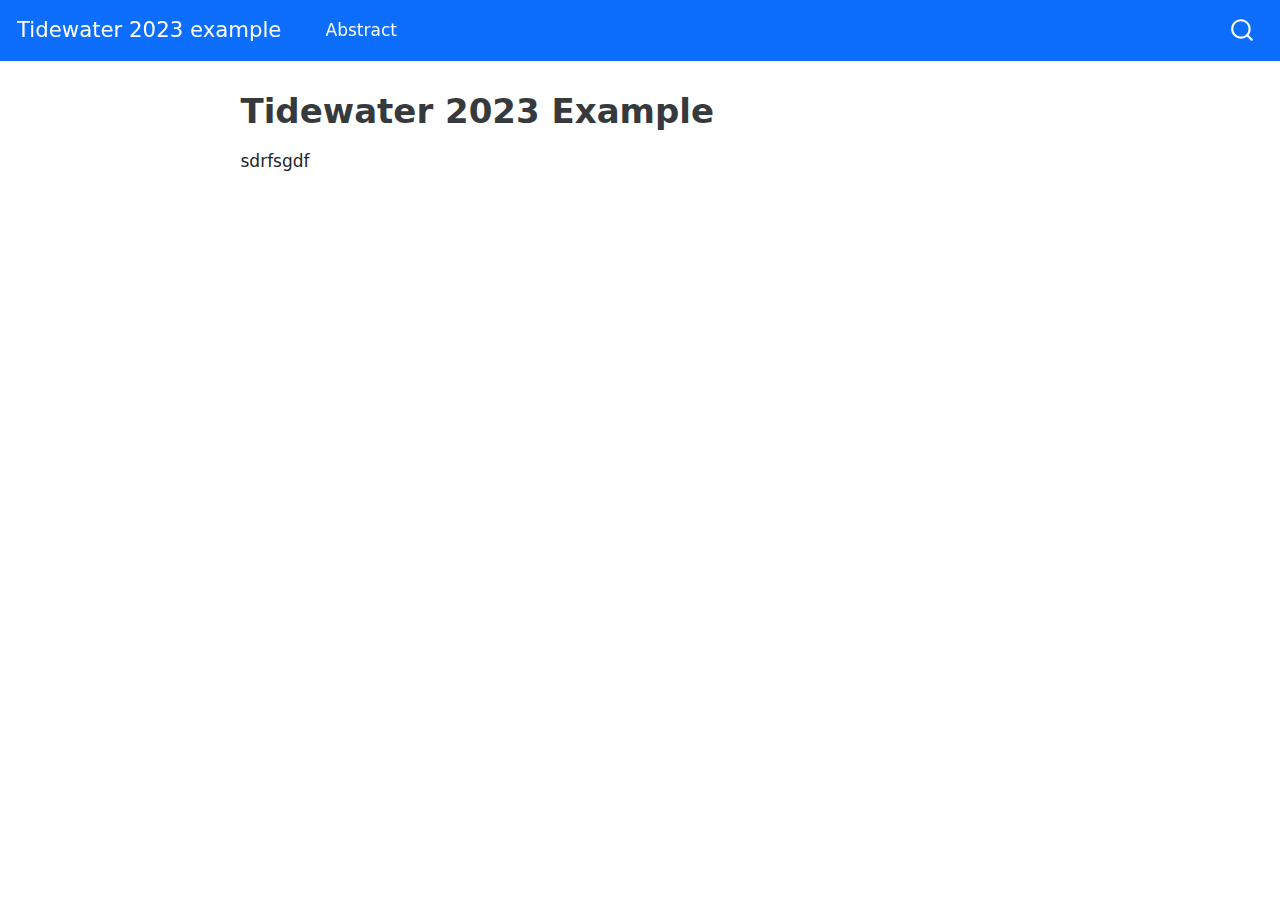
<file: index.html>
<!DOCTYPE html>
<html xmlns="http://www.w3.org/1999/xhtml" lang="en" xml:lang="en"><head>

<meta charset="utf-8">
<meta name="generator" content="quarto-1.3.450">

<meta name="viewport" content="width=device-width, initial-scale=1.0, user-scalable=yes">


<title>Tidewater 2023 example - Tidewater 2023 Example</title>
<style>
code{white-space: pre-wrap;}
span.smallcaps{font-variant: small-caps;}
div.columns{display: flex; gap: min(4vw, 1.5em);}
div.column{flex: auto; overflow-x: auto;}
div.hanging-indent{margin-left: 1.5em; text-indent: -1.5em;}
ul.task-list{list-style: none;}
ul.task-list li input[type="checkbox"] {
  width: 0.8em;
  margin: 0 0.8em 0.2em -1em; /* quarto-specific, see https://github.com/quarto-dev/quarto-cli/issues/4556 */ 
  vertical-align: middle;
}
</style>


<script src="site_libs/quarto-nav/quarto-nav.js"></script>
<script src="site_libs/quarto-nav/headroom.min.js"></script>
<script src="site_libs/clipboard/clipboard.min.js"></script>
<script src="site_libs/quarto-search/autocomplete.umd.js"></script>
<script src="site_libs/quarto-search/fuse.min.js"></script>
<script src="site_libs/quarto-search/quarto-search.js"></script>
<meta name="quarto:offset" content="./">
<script src="site_libs/quarto-html/quarto.js"></script>
<script src="site_libs/quarto-html/popper.min.js"></script>
<script src="site_libs/quarto-html/tippy.umd.min.js"></script>
<script src="site_libs/quarto-html/anchor.min.js"></script>
<link href="site_libs/quarto-html/tippy.css" rel="stylesheet">
<link href="site_libs/quarto-html/quarto-syntax-highlighting.css" rel="stylesheet" id="quarto-text-highlighting-styles">
<script src="site_libs/bootstrap/bootstrap.min.js"></script>
<link href="site_libs/bootstrap/bootstrap-icons.css" rel="stylesheet">
<link href="site_libs/bootstrap/bootstrap.min.css" rel="stylesheet" id="quarto-bootstrap" data-mode="light">
<script id="quarto-search-options" type="application/json">{
  "location": "navbar",
  "copy-button": false,
  "collapse-after": 3,
  "panel-placement": "end",
  "type": "overlay",
  "limit": 20,
  "language": {
    "search-no-results-text": "No results",
    "search-matching-documents-text": "matching documents",
    "search-copy-link-title": "Copy link to search",
    "search-hide-matches-text": "Hide additional matches",
    "search-more-match-text": "more match in this document",
    "search-more-matches-text": "more matches in this document",
    "search-clear-button-title": "Clear",
    "search-detached-cancel-button-title": "Cancel",
    "search-submit-button-title": "Submit",
    "search-label": "Search"
  }
}</script>


</head>

<body class="nav-fixed fullcontent">

<div id="quarto-search-results"></div>
  <header id="quarto-header" class="headroom fixed-top">
    <nav class="navbar navbar-expand-lg navbar-dark ">
      <div class="navbar-container container-fluid">
      <div class="navbar-brand-container">
    <a class="navbar-brand" href="./index.html">
    <span class="navbar-title">Tidewater 2023 example</span>
    </a>
  </div>
            <div id="quarto-search" class="" title="Search"></div>
          <button class="navbar-toggler" type="button" data-bs-toggle="collapse" data-bs-target="#navbarCollapse" aria-controls="navbarCollapse" aria-expanded="false" aria-label="Toggle navigation" onclick="if (window.quartoToggleHeadroom) { window.quartoToggleHeadroom(); }">
  <span class="navbar-toggler-icon"></span>
</button>
          <div class="collapse navbar-collapse" id="navbarCollapse">
            <ul class="navbar-nav navbar-nav-scroll me-auto">
  <li class="nav-item">
    <a class="nav-link" href="./abstract/index.html" rel="" target="">
 <span class="menu-text">Abstract</span></a>
  </li>  
</ul>
            <div class="quarto-navbar-tools ms-auto">
</div>
          </div> <!-- /navcollapse -->
      </div> <!-- /container-fluid -->
    </nav>
</header>
<!-- content -->
<div id="quarto-content" class="quarto-container page-columns page-rows-contents page-layout-article page-navbar">
<!-- sidebar -->
<!-- margin-sidebar -->
    
<!-- main -->
<main class="content" id="quarto-document-content">

<header id="title-block-header" class="quarto-title-block default">
<div class="quarto-title">
<h1 class="title">Tidewater 2023 Example</h1>
</div>



<div class="quarto-title-meta">

    
  
    
  </div>
  

</header>

<p>sdrfsgdf</p>



</main> <!-- /main -->
<script id="quarto-html-after-body" type="application/javascript">
window.document.addEventListener("DOMContentLoaded", function (event) {
  const toggleBodyColorMode = (bsSheetEl) => {
    const mode = bsSheetEl.getAttribute("data-mode");
    const bodyEl = window.document.querySelector("body");
    if (mode === "dark") {
      bodyEl.classList.add("quarto-dark");
      bodyEl.classList.remove("quarto-light");
    } else {
      bodyEl.classList.add("quarto-light");
      bodyEl.classList.remove("quarto-dark");
    }
  }
  const toggleBodyColorPrimary = () => {
    const bsSheetEl = window.document.querySelector("link#quarto-bootstrap");
    if (bsSheetEl) {
      toggleBodyColorMode(bsSheetEl);
    }
  }
  toggleBodyColorPrimary();  
  const icon = "";
  const anchorJS = new window.AnchorJS();
  anchorJS.options = {
    placement: 'right',
    icon: icon
  };
  anchorJS.add('.anchored');
  const isCodeAnnotation = (el) => {
    for (const clz of el.classList) {
      if (clz.startsWith('code-annotation-')) {                     
        return true;
      }
    }
    return false;
  }
  const clipboard = new window.ClipboardJS('.code-copy-button', {
    text: function(trigger) {
      const codeEl = trigger.previousElementSibling.cloneNode(true);
      for (const childEl of codeEl.children) {
        if (isCodeAnnotation(childEl)) {
          childEl.remove();
        }
      }
      return codeEl.innerText;
    }
  });
  clipboard.on('success', function(e) {
    // button target
    const button = e.trigger;
    // don't keep focus
    button.blur();
    // flash "checked"
    button.classList.add('code-copy-button-checked');
    var currentTitle = button.getAttribute("title");
    button.setAttribute("title", "Copied!");
    let tooltip;
    if (window.bootstrap) {
      button.setAttribute("data-bs-toggle", "tooltip");
      button.setAttribute("data-bs-placement", "left");
      button.setAttribute("data-bs-title", "Copied!");
      tooltip = new bootstrap.Tooltip(button, 
        { trigger: "manual", 
          customClass: "code-copy-button-tooltip",
          offset: [0, -8]});
      tooltip.show();    
    }
    setTimeout(function() {
      if (tooltip) {
        tooltip.hide();
        button.removeAttribute("data-bs-title");
        button.removeAttribute("data-bs-toggle");
        button.removeAttribute("data-bs-placement");
      }
      button.setAttribute("title", currentTitle);
      button.classList.remove('code-copy-button-checked');
    }, 1000);
    // clear code selection
    e.clearSelection();
  });
  function tippyHover(el, contentFn) {
    const config = {
      allowHTML: true,
      content: contentFn,
      maxWidth: 500,
      delay: 100,
      arrow: false,
      appendTo: function(el) {
          return el.parentElement;
      },
      interactive: true,
      interactiveBorder: 10,
      theme: 'quarto',
      placement: 'bottom-start'
    };
    window.tippy(el, config); 
  }
  const noterefs = window.document.querySelectorAll('a[role="doc-noteref"]');
  for (var i=0; i<noterefs.length; i++) {
    const ref = noterefs[i];
    tippyHover(ref, function() {
      // use id or data attribute instead here
      let href = ref.getAttribute('data-footnote-href') || ref.getAttribute('href');
      try { href = new URL(href).hash; } catch {}
      const id = href.replace(/^#\/?/, "");
      const note = window.document.getElementById(id);
      return note.innerHTML;
    });
  }
      let selectedAnnoteEl;
      const selectorForAnnotation = ( cell, annotation) => {
        let cellAttr = 'data-code-cell="' + cell + '"';
        let lineAttr = 'data-code-annotation="' +  annotation + '"';
        const selector = 'span[' + cellAttr + '][' + lineAttr + ']';
        return selector;
      }
      const selectCodeLines = (annoteEl) => {
        const doc = window.document;
        const targetCell = annoteEl.getAttribute("data-target-cell");
        const targetAnnotation = annoteEl.getAttribute("data-target-annotation");
        const annoteSpan = window.document.querySelector(selectorForAnnotation(targetCell, targetAnnotation));
        const lines = annoteSpan.getAttribute("data-code-lines").split(",");
        const lineIds = lines.map((line) => {
          return targetCell + "-" + line;
        })
        let top = null;
        let height = null;
        let parent = null;
        if (lineIds.length > 0) {
            //compute the position of the single el (top and bottom and make a div)
            const el = window.document.getElementById(lineIds[0]);
            top = el.offsetTop;
            height = el.offsetHeight;
            parent = el.parentElement.parentElement;
          if (lineIds.length > 1) {
            const lastEl = window.document.getElementById(lineIds[lineIds.length - 1]);
            const bottom = lastEl.offsetTop + lastEl.offsetHeight;
            height = bottom - top;
          }
          if (top !== null && height !== null && parent !== null) {
            // cook up a div (if necessary) and position it 
            let div = window.document.getElementById("code-annotation-line-highlight");
            if (div === null) {
              div = window.document.createElement("div");
              div.setAttribute("id", "code-annotation-line-highlight");
              div.style.position = 'absolute';
              parent.appendChild(div);
            }
            div.style.top = top - 2 + "px";
            div.style.height = height + 4 + "px";
            let gutterDiv = window.document.getElementById("code-annotation-line-highlight-gutter");
            if (gutterDiv === null) {
              gutterDiv = window.document.createElement("div");
              gutterDiv.setAttribute("id", "code-annotation-line-highlight-gutter");
              gutterDiv.style.position = 'absolute';
              const codeCell = window.document.getElementById(targetCell);
              const gutter = codeCell.querySelector('.code-annotation-gutter');
              gutter.appendChild(gutterDiv);
            }
            gutterDiv.style.top = top - 2 + "px";
            gutterDiv.style.height = height + 4 + "px";
          }
          selectedAnnoteEl = annoteEl;
        }
      };
      const unselectCodeLines = () => {
        const elementsIds = ["code-annotation-line-highlight", "code-annotation-line-highlight-gutter"];
        elementsIds.forEach((elId) => {
          const div = window.document.getElementById(elId);
          if (div) {
            div.remove();
          }
        });
        selectedAnnoteEl = undefined;
      };
      // Attach click handler to the DT
      const annoteDls = window.document.querySelectorAll('dt[data-target-cell]');
      for (const annoteDlNode of annoteDls) {
        annoteDlNode.addEventListener('click', (event) => {
          const clickedEl = event.target;
          if (clickedEl !== selectedAnnoteEl) {
            unselectCodeLines();
            const activeEl = window.document.querySelector('dt[data-target-cell].code-annotation-active');
            if (activeEl) {
              activeEl.classList.remove('code-annotation-active');
            }
            selectCodeLines(clickedEl);
            clickedEl.classList.add('code-annotation-active');
          } else {
            // Unselect the line
            unselectCodeLines();
            clickedEl.classList.remove('code-annotation-active');
          }
        });
      }
  const findCites = (el) => {
    const parentEl = el.parentElement;
    if (parentEl) {
      const cites = parentEl.dataset.cites;
      if (cites) {
        return {
          el,
          cites: cites.split(' ')
        };
      } else {
        return findCites(el.parentElement)
      }
    } else {
      return undefined;
    }
  };
  var bibliorefs = window.document.querySelectorAll('a[role="doc-biblioref"]');
  for (var i=0; i<bibliorefs.length; i++) {
    const ref = bibliorefs[i];
    const citeInfo = findCites(ref);
    if (citeInfo) {
      tippyHover(citeInfo.el, function() {
        var popup = window.document.createElement('div');
        citeInfo.cites.forEach(function(cite) {
          var citeDiv = window.document.createElement('div');
          citeDiv.classList.add('hanging-indent');
          citeDiv.classList.add('csl-entry');
          var biblioDiv = window.document.getElementById('ref-' + cite);
          if (biblioDiv) {
            citeDiv.innerHTML = biblioDiv.innerHTML;
          }
          popup.appendChild(citeDiv);
        });
        return popup.innerHTML;
      });
    }
  }
});
</script>
</div> <!-- /content -->



</body></html>
</file>
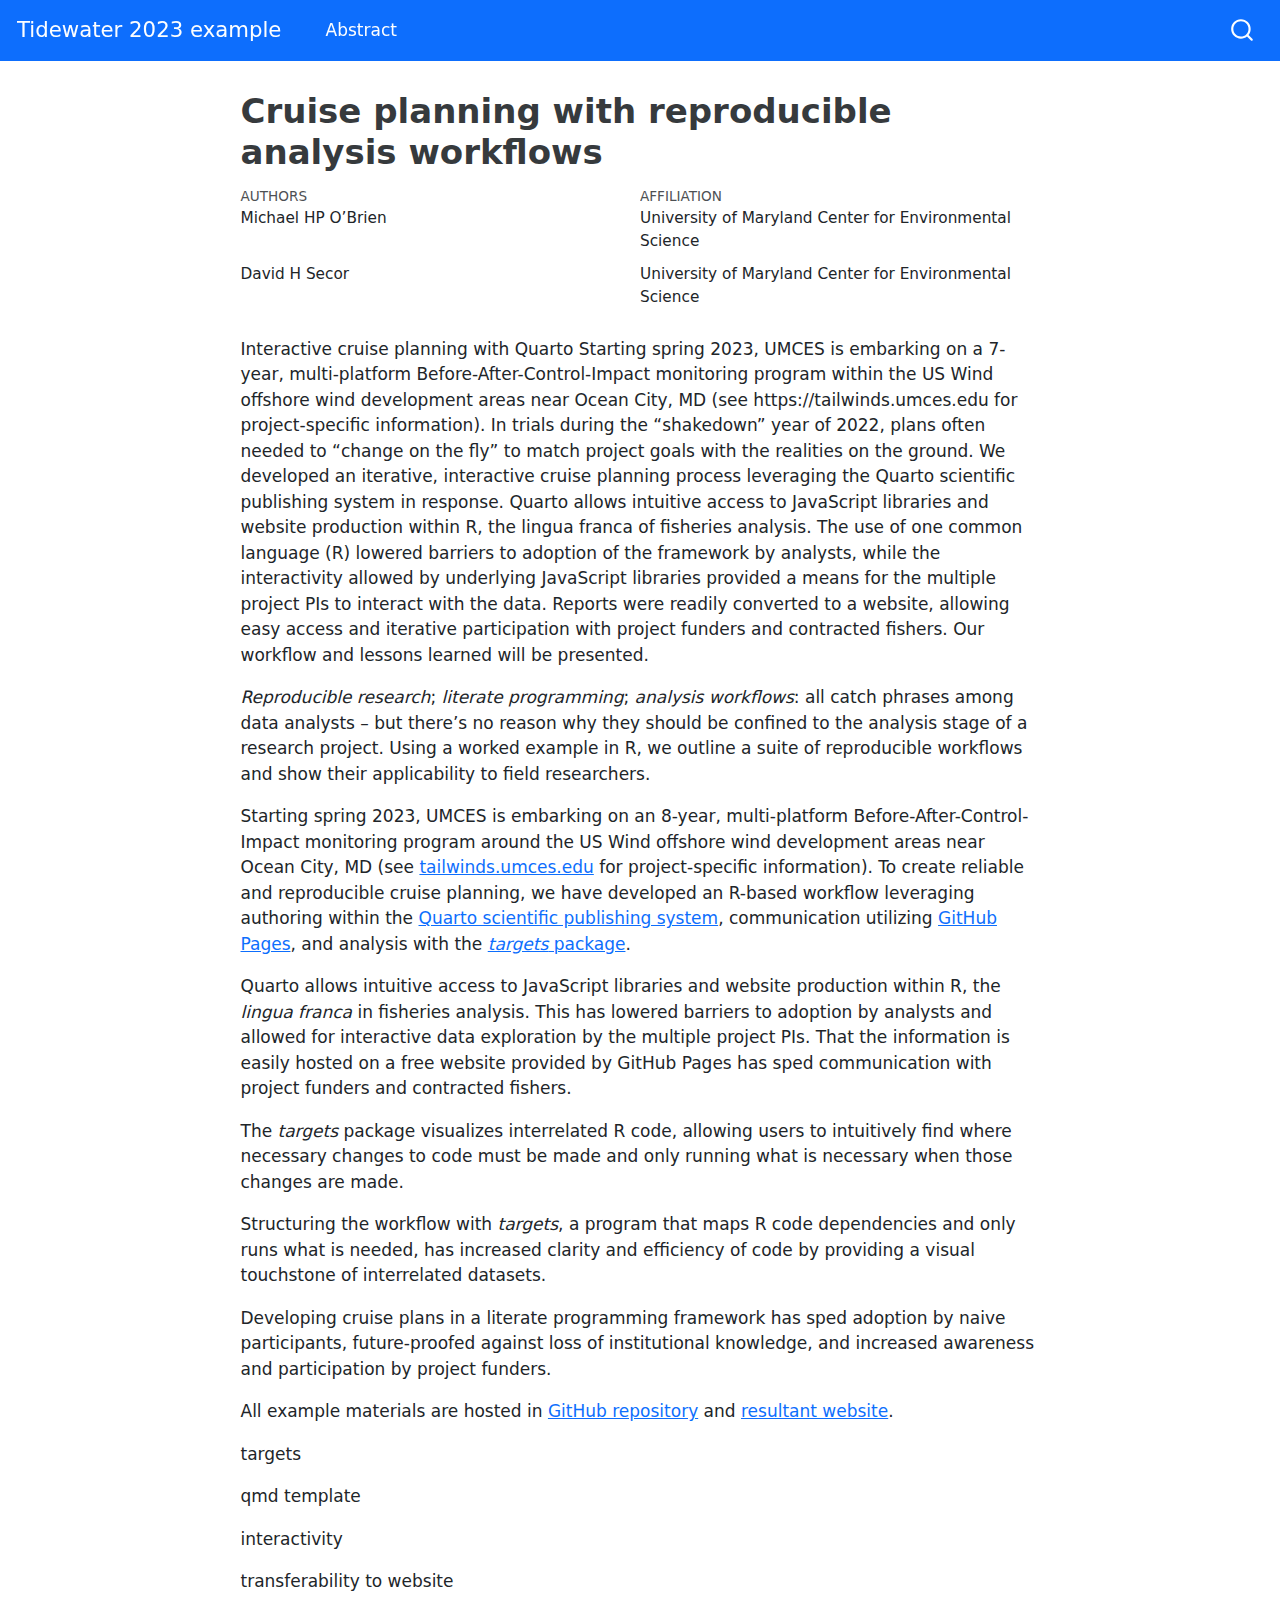
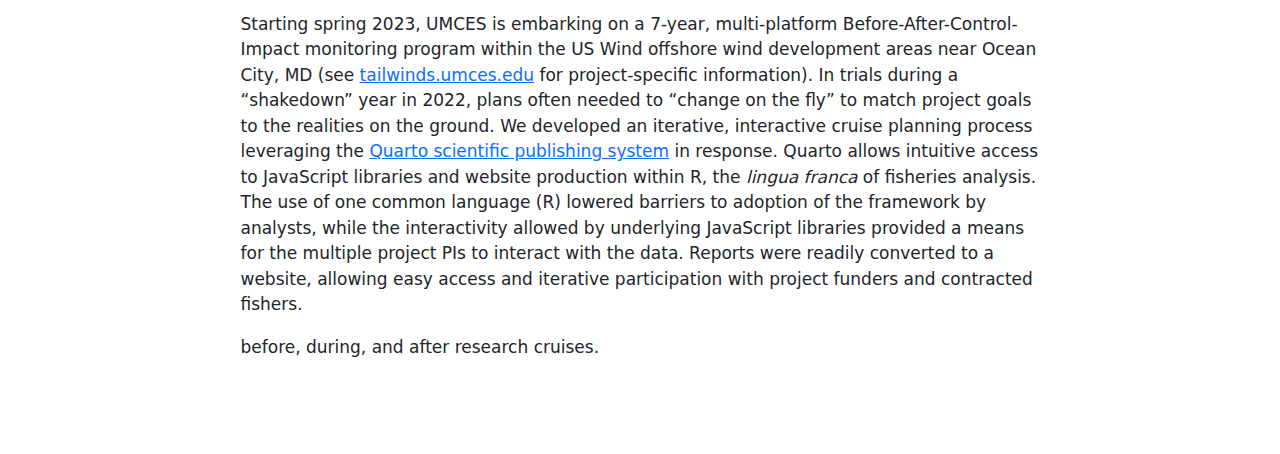
<file: abstract/index.html>
<!DOCTYPE html>
<html xmlns="http://www.w3.org/1999/xhtml" lang="en" xml:lang="en"><head>

<meta charset="utf-8">
<meta name="generator" content="quarto-1.3.450">

<meta name="viewport" content="width=device-width, initial-scale=1.0, user-scalable=yes">


<title>Tidewater 2023 example - Cruise planning with reproducible analysis workflows</title>
<style>
code{white-space: pre-wrap;}
span.smallcaps{font-variant: small-caps;}
div.columns{display: flex; gap: min(4vw, 1.5em);}
div.column{flex: auto; overflow-x: auto;}
div.hanging-indent{margin-left: 1.5em; text-indent: -1.5em;}
ul.task-list{list-style: none;}
ul.task-list li input[type="checkbox"] {
  width: 0.8em;
  margin: 0 0.8em 0.2em -1em; /* quarto-specific, see https://github.com/quarto-dev/quarto-cli/issues/4556 */ 
  vertical-align: middle;
}
</style>


<script src="../site_libs/quarto-nav/quarto-nav.js"></script>
<script src="../site_libs/quarto-nav/headroom.min.js"></script>
<script src="../site_libs/clipboard/clipboard.min.js"></script>
<script src="../site_libs/quarto-search/autocomplete.umd.js"></script>
<script src="../site_libs/quarto-search/fuse.min.js"></script>
<script src="../site_libs/quarto-search/quarto-search.js"></script>
<meta name="quarto:offset" content="../">
<script src="../site_libs/quarto-html/quarto.js"></script>
<script src="../site_libs/quarto-html/popper.min.js"></script>
<script src="../site_libs/quarto-html/tippy.umd.min.js"></script>
<script src="../site_libs/quarto-html/anchor.min.js"></script>
<link href="../site_libs/quarto-html/tippy.css" rel="stylesheet">
<link href="../site_libs/quarto-html/quarto-syntax-highlighting.css" rel="stylesheet" id="quarto-text-highlighting-styles">
<script src="../site_libs/bootstrap/bootstrap.min.js"></script>
<link href="../site_libs/bootstrap/bootstrap-icons.css" rel="stylesheet">
<link href="../site_libs/bootstrap/bootstrap.min.css" rel="stylesheet" id="quarto-bootstrap" data-mode="light">
<script id="quarto-search-options" type="application/json">{
  "location": "navbar",
  "copy-button": false,
  "collapse-after": 3,
  "panel-placement": "end",
  "type": "overlay",
  "limit": 20,
  "language": {
    "search-no-results-text": "No results",
    "search-matching-documents-text": "matching documents",
    "search-copy-link-title": "Copy link to search",
    "search-hide-matches-text": "Hide additional matches",
    "search-more-match-text": "more match in this document",
    "search-more-matches-text": "more matches in this document",
    "search-clear-button-title": "Clear",
    "search-detached-cancel-button-title": "Cancel",
    "search-submit-button-title": "Submit",
    "search-label": "Search"
  }
}</script>


</head>

<body class="nav-fixed fullcontent">

<div id="quarto-search-results"></div>
  <header id="quarto-header" class="headroom fixed-top">
    <nav class="navbar navbar-expand-lg navbar-dark ">
      <div class="navbar-container container-fluid">
      <div class="navbar-brand-container">
    <a class="navbar-brand" href="../index.html">
    <span class="navbar-title">Tidewater 2023 example</span>
    </a>
  </div>
            <div id="quarto-search" class="" title="Search"></div>
          <button class="navbar-toggler" type="button" data-bs-toggle="collapse" data-bs-target="#navbarCollapse" aria-controls="navbarCollapse" aria-expanded="false" aria-label="Toggle navigation" onclick="if (window.quartoToggleHeadroom) { window.quartoToggleHeadroom(); }">
  <span class="navbar-toggler-icon"></span>
</button>
          <div class="collapse navbar-collapse" id="navbarCollapse">
            <ul class="navbar-nav navbar-nav-scroll me-auto">
  <li class="nav-item">
    <a class="nav-link active" href="../abstract/index.html" rel="" target="" aria-current="page">
 <span class="menu-text">Abstract</span></a>
  </li>  
</ul>
            <div class="quarto-navbar-tools ms-auto">
</div>
          </div> <!-- /navcollapse -->
      </div> <!-- /container-fluid -->
    </nav>
</header>
<!-- content -->
<div id="quarto-content" class="quarto-container page-columns page-rows-contents page-layout-article page-navbar">
<!-- sidebar -->
<!-- margin-sidebar -->
    
<!-- main -->
<main class="content" id="quarto-document-content">

<header id="title-block-header" class="quarto-title-block default">
<div class="quarto-title">
<h1 class="title">Cruise planning with reproducible analysis workflows</h1>
</div>


<div class="quarto-title-meta-author">
  <div class="quarto-title-meta-heading">Authors</div>
  <div class="quarto-title-meta-heading">Affiliation</div>
  
    <div class="quarto-title-meta-contents">
    <p class="author">Michael HP O’Brien </p>
  </div>
    <div class="quarto-title-meta-contents">
        <p class="affiliation">
            University of Maryland Center for Environmental Science
          </p>
      </div>
      <div class="quarto-title-meta-contents">
    <p class="author">David H Secor </p>
  </div>
    <div class="quarto-title-meta-contents">
        <p class="affiliation">
            University of Maryland Center for Environmental Science
          </p>
      </div>
    </div>

<div class="quarto-title-meta">

      
  
    
  </div>
  

</header>

<p>Interactive cruise planning with Quarto Starting spring 2023, UMCES is embarking on a 7-year, multi-platform Before-After-Control-Impact monitoring program within the US Wind offshore wind development areas near Ocean City, MD (see https://tailwinds.umces.edu for project-specific information). In trials during the “shakedown” year of 2022, plans often needed to “change on the fly” to match project goals with the realities on the ground. We developed an iterative, interactive cruise planning process leveraging the Quarto scientific publishing system in response. Quarto allows intuitive access to JavaScript libraries and website production within R, the lingua franca of fisheries analysis. The use of one common language (R) lowered barriers to adoption of the framework by analysts, while the interactivity allowed by underlying JavaScript libraries provided a means for the multiple project PIs to interact with the data. Reports were readily converted to a website, allowing easy access and iterative participation with project funders and contracted fishers. Our workflow and lessons learned will be presented.</p>
<p><em>Reproducible research</em>; <em>literate programming</em>; <em>analysis workflows</em>: all catch phrases among data analysts – but there’s no reason why they should be confined to the analysis stage of a research project. Using a worked example in R, we outline a suite of reproducible workflows and show their applicability to field researchers.</p>
<p>Starting spring 2023, UMCES is embarking on an 8-year, multi-platform Before-After-Control-Impact monitoring program around the US Wind offshore wind development areas near Ocean City, MD (see <a href="https://tailwinds.umces.edu">tailwinds.umces.edu</a> for project-specific information). To create reliable and reproducible cruise planning, we have developed an R-based workflow leveraging authoring within the <a href="https://quarto.org/">Quarto scientific publishing system</a>, communication utilizing <a href="https://pages.github.com/">GitHub Pages</a>, and analysis with the <a href="https://docs.ropensci.org/targets/"><em>targets</em> package</a>.</p>
<p>Quarto allows intuitive access to JavaScript libraries and website production within R, the <em>lingua franca</em> in fisheries analysis. This has lowered barriers to adoption by analysts and allowed for interactive data exploration by the multiple project PIs. That the information is easily hosted on a free website provided by GitHub Pages has sped communication with project funders and contracted fishers.</p>
<p>The <em>targets</em> package visualizes interrelated R code, allowing users to intuitively find where necessary changes to code must be made and only running what is necessary when those changes are made.</p>
<p>Structuring the workflow with <em>targets</em>, a program that maps R code dependencies and only runs what is needed, has increased clarity and efficiency of code by providing a visual touchstone of interrelated datasets.</p>
<p>Developing cruise plans in a literate programming framework has sped adoption by naive participants, future-proofed against loss of institutional knowledge, and increased awareness and participation by project funders.</p>
<p>All example materials are hosted in <a href="https://github.com/mhpob/tidewater-2023">GitHub repository</a> and <a href="https://tidewater2023.obrien.page">resultant website</a>.</p>
<p>targets</p>
<p>qmd template</p>
<p>interactivity</p>
<p>transferability to website</p>
<p>Starting spring 2023, UMCES is embarking on a 7-year, multi-platform Before-After-Control-Impact monitoring program within the US Wind offshore wind development areas near Ocean City, MD (see <a href="https://tailwinds.umces.edu">tailwinds.umces.edu</a> for project-specific information). In trials during a “shakedown” year in 2022, plans often needed to “change on the fly” to match project goals to the realities on the ground. We developed an iterative, interactive cruise planning process leveraging the <a href="https://quarto.org/">Quarto scientific publishing system</a> in response. Quarto allows intuitive access to JavaScript libraries and website production within R, the <em>lingua franca</em> of fisheries analysis. The use of one common language (R) lowered barriers to adoption of the framework by analysts, while the interactivity allowed by underlying JavaScript libraries provided a means for the multiple project PIs to interact with the data. Reports were readily converted to a website, allowing easy access and iterative participation with project funders and contracted fishers.</p>
<p>before, during, and after research cruises.</p>



</main> <!-- /main -->
<script id="quarto-html-after-body" type="application/javascript">
window.document.addEventListener("DOMContentLoaded", function (event) {
  const toggleBodyColorMode = (bsSheetEl) => {
    const mode = bsSheetEl.getAttribute("data-mode");
    const bodyEl = window.document.querySelector("body");
    if (mode === "dark") {
      bodyEl.classList.add("quarto-dark");
      bodyEl.classList.remove("quarto-light");
    } else {
      bodyEl.classList.add("quarto-light");
      bodyEl.classList.remove("quarto-dark");
    }
  }
  const toggleBodyColorPrimary = () => {
    const bsSheetEl = window.document.querySelector("link#quarto-bootstrap");
    if (bsSheetEl) {
      toggleBodyColorMode(bsSheetEl);
    }
  }
  toggleBodyColorPrimary();  
  const icon = "";
  const anchorJS = new window.AnchorJS();
  anchorJS.options = {
    placement: 'right',
    icon: icon
  };
  anchorJS.add('.anchored');
  const isCodeAnnotation = (el) => {
    for (const clz of el.classList) {
      if (clz.startsWith('code-annotation-')) {                     
        return true;
      }
    }
    return false;
  }
  const clipboard = new window.ClipboardJS('.code-copy-button', {
    text: function(trigger) {
      const codeEl = trigger.previousElementSibling.cloneNode(true);
      for (const childEl of codeEl.children) {
        if (isCodeAnnotation(childEl)) {
          childEl.remove();
        }
      }
      return codeEl.innerText;
    }
  });
  clipboard.on('success', function(e) {
    // button target
    const button = e.trigger;
    // don't keep focus
    button.blur();
    // flash "checked"
    button.classList.add('code-copy-button-checked');
    var currentTitle = button.getAttribute("title");
    button.setAttribute("title", "Copied!");
    let tooltip;
    if (window.bootstrap) {
      button.setAttribute("data-bs-toggle", "tooltip");
      button.setAttribute("data-bs-placement", "left");
      button.setAttribute("data-bs-title", "Copied!");
      tooltip = new bootstrap.Tooltip(button, 
        { trigger: "manual", 
          customClass: "code-copy-button-tooltip",
          offset: [0, -8]});
      tooltip.show();    
    }
    setTimeout(function() {
      if (tooltip) {
        tooltip.hide();
        button.removeAttribute("data-bs-title");
        button.removeAttribute("data-bs-toggle");
        button.removeAttribute("data-bs-placement");
      }
      button.setAttribute("title", currentTitle);
      button.classList.remove('code-copy-button-checked');
    }, 1000);
    // clear code selection
    e.clearSelection();
  });
  function tippyHover(el, contentFn) {
    const config = {
      allowHTML: true,
      content: contentFn,
      maxWidth: 500,
      delay: 100,
      arrow: false,
      appendTo: function(el) {
          return el.parentElement;
      },
      interactive: true,
      interactiveBorder: 10,
      theme: 'quarto',
      placement: 'bottom-start'
    };
    window.tippy(el, config); 
  }
  const noterefs = window.document.querySelectorAll('a[role="doc-noteref"]');
  for (var i=0; i<noterefs.length; i++) {
    const ref = noterefs[i];
    tippyHover(ref, function() {
      // use id or data attribute instead here
      let href = ref.getAttribute('data-footnote-href') || ref.getAttribute('href');
      try { href = new URL(href).hash; } catch {}
      const id = href.replace(/^#\/?/, "");
      const note = window.document.getElementById(id);
      return note.innerHTML;
    });
  }
      let selectedAnnoteEl;
      const selectorForAnnotation = ( cell, annotation) => {
        let cellAttr = 'data-code-cell="' + cell + '"';
        let lineAttr = 'data-code-annotation="' +  annotation + '"';
        const selector = 'span[' + cellAttr + '][' + lineAttr + ']';
        return selector;
      }
      const selectCodeLines = (annoteEl) => {
        const doc = window.document;
        const targetCell = annoteEl.getAttribute("data-target-cell");
        const targetAnnotation = annoteEl.getAttribute("data-target-annotation");
        const annoteSpan = window.document.querySelector(selectorForAnnotation(targetCell, targetAnnotation));
        const lines = annoteSpan.getAttribute("data-code-lines").split(",");
        const lineIds = lines.map((line) => {
          return targetCell + "-" + line;
        })
        let top = null;
        let height = null;
        let parent = null;
        if (lineIds.length > 0) {
            //compute the position of the single el (top and bottom and make a div)
            const el = window.document.getElementById(lineIds[0]);
            top = el.offsetTop;
            height = el.offsetHeight;
            parent = el.parentElement.parentElement;
          if (lineIds.length > 1) {
            const lastEl = window.document.getElementById(lineIds[lineIds.length - 1]);
            const bottom = lastEl.offsetTop + lastEl.offsetHeight;
            height = bottom - top;
          }
          if (top !== null && height !== null && parent !== null) {
            // cook up a div (if necessary) and position it 
            let div = window.document.getElementById("code-annotation-line-highlight");
            if (div === null) {
              div = window.document.createElement("div");
              div.setAttribute("id", "code-annotation-line-highlight");
              div.style.position = 'absolute';
              parent.appendChild(div);
            }
            div.style.top = top - 2 + "px";
            div.style.height = height + 4 + "px";
            let gutterDiv = window.document.getElementById("code-annotation-line-highlight-gutter");
            if (gutterDiv === null) {
              gutterDiv = window.document.createElement("div");
              gutterDiv.setAttribute("id", "code-annotation-line-highlight-gutter");
              gutterDiv.style.position = 'absolute';
              const codeCell = window.document.getElementById(targetCell);
              const gutter = codeCell.querySelector('.code-annotation-gutter');
              gutter.appendChild(gutterDiv);
            }
            gutterDiv.style.top = top - 2 + "px";
            gutterDiv.style.height = height + 4 + "px";
          }
          selectedAnnoteEl = annoteEl;
        }
      };
      const unselectCodeLines = () => {
        const elementsIds = ["code-annotation-line-highlight", "code-annotation-line-highlight-gutter"];
        elementsIds.forEach((elId) => {
          const div = window.document.getElementById(elId);
          if (div) {
            div.remove();
          }
        });
        selectedAnnoteEl = undefined;
      };
      // Attach click handler to the DT
      const annoteDls = window.document.querySelectorAll('dt[data-target-cell]');
      for (const annoteDlNode of annoteDls) {
        annoteDlNode.addEventListener('click', (event) => {
          const clickedEl = event.target;
          if (clickedEl !== selectedAnnoteEl) {
            unselectCodeLines();
            const activeEl = window.document.querySelector('dt[data-target-cell].code-annotation-active');
            if (activeEl) {
              activeEl.classList.remove('code-annotation-active');
            }
            selectCodeLines(clickedEl);
            clickedEl.classList.add('code-annotation-active');
          } else {
            // Unselect the line
            unselectCodeLines();
            clickedEl.classList.remove('code-annotation-active');
          }
        });
      }
  const findCites = (el) => {
    const parentEl = el.parentElement;
    if (parentEl) {
      const cites = parentEl.dataset.cites;
      if (cites) {
        return {
          el,
          cites: cites.split(' ')
        };
      } else {
        return findCites(el.parentElement)
      }
    } else {
      return undefined;
    }
  };
  var bibliorefs = window.document.querySelectorAll('a[role="doc-biblioref"]');
  for (var i=0; i<bibliorefs.length; i++) {
    const ref = bibliorefs[i];
    const citeInfo = findCites(ref);
    if (citeInfo) {
      tippyHover(citeInfo.el, function() {
        var popup = window.document.createElement('div');
        citeInfo.cites.forEach(function(cite) {
          var citeDiv = window.document.createElement('div');
          citeDiv.classList.add('hanging-indent');
          citeDiv.classList.add('csl-entry');
          var biblioDiv = window.document.getElementById('ref-' + cite);
          if (biblioDiv) {
            citeDiv.innerHTML = biblioDiv.innerHTML;
          }
          popup.appendChild(citeDiv);
        });
        return popup.innerHTML;
      });
    }
  }
});
</script>
</div> <!-- /content -->



</body></html>
</file>
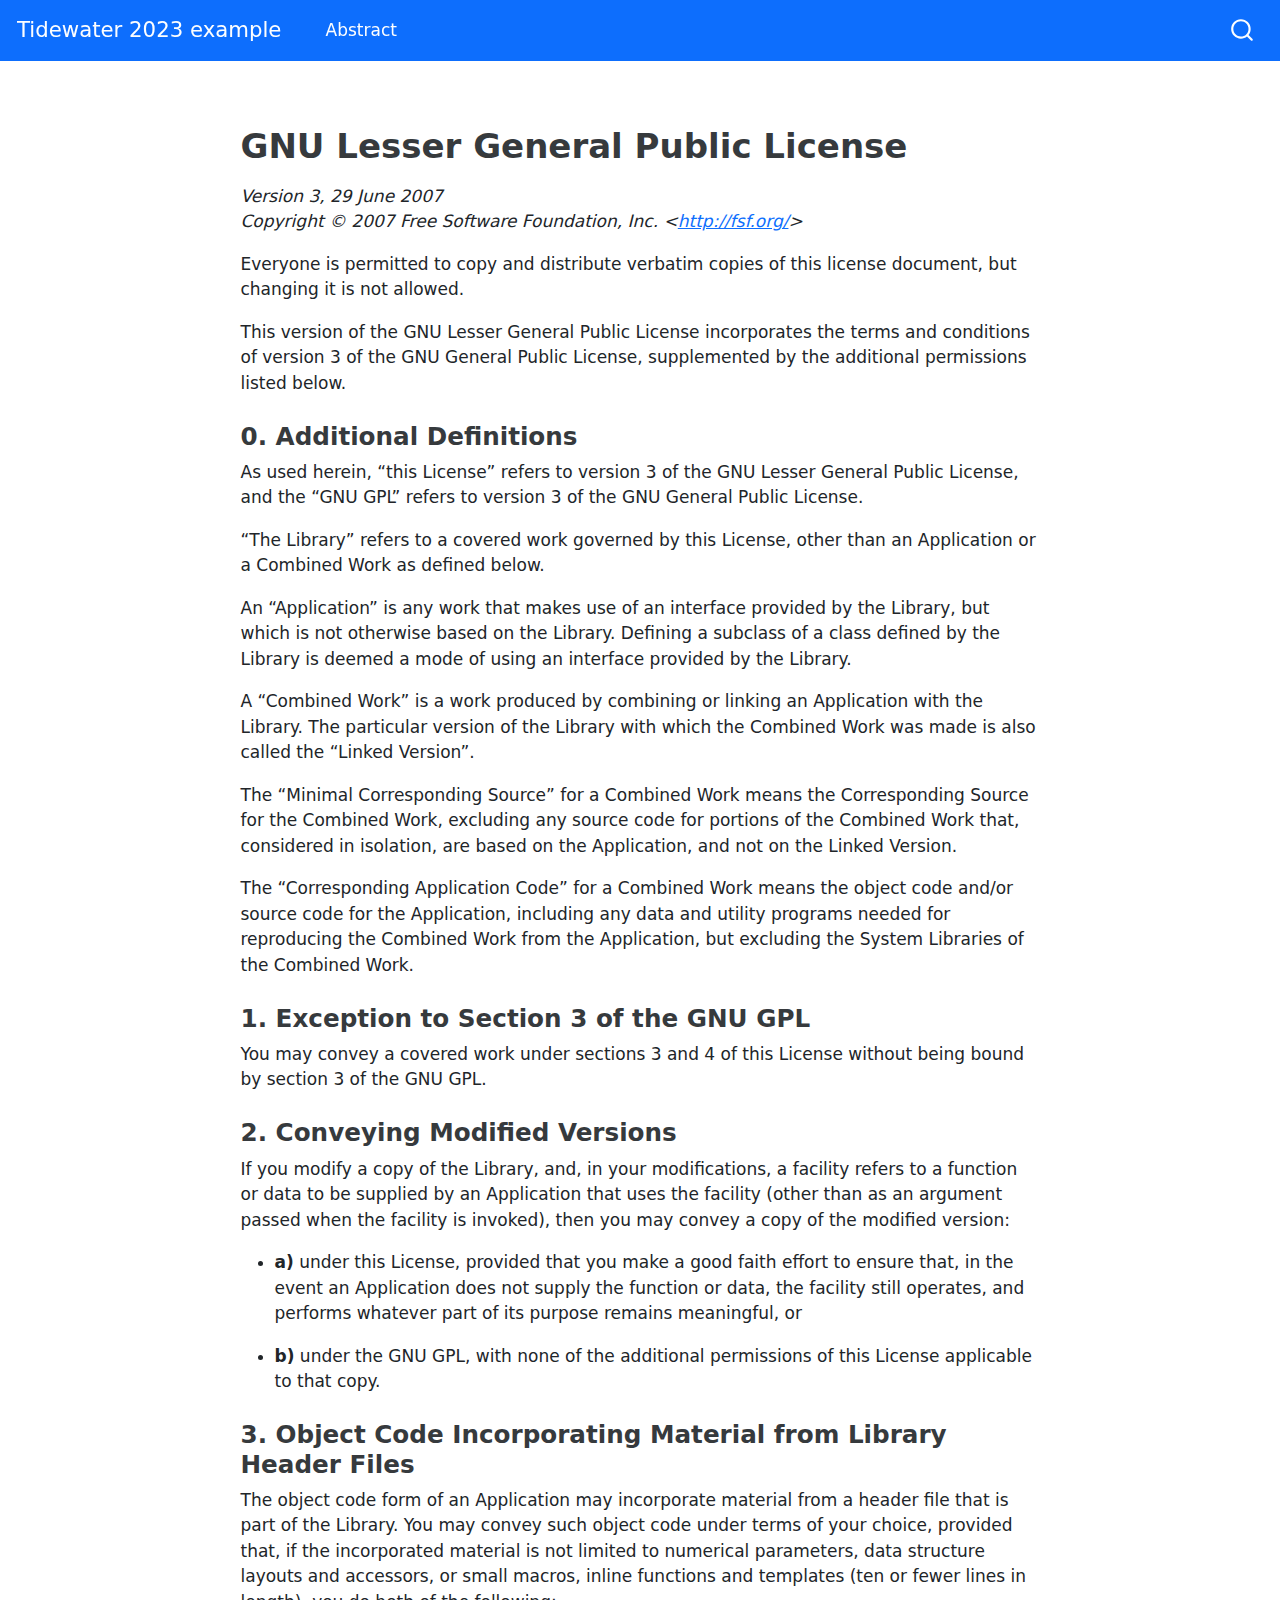
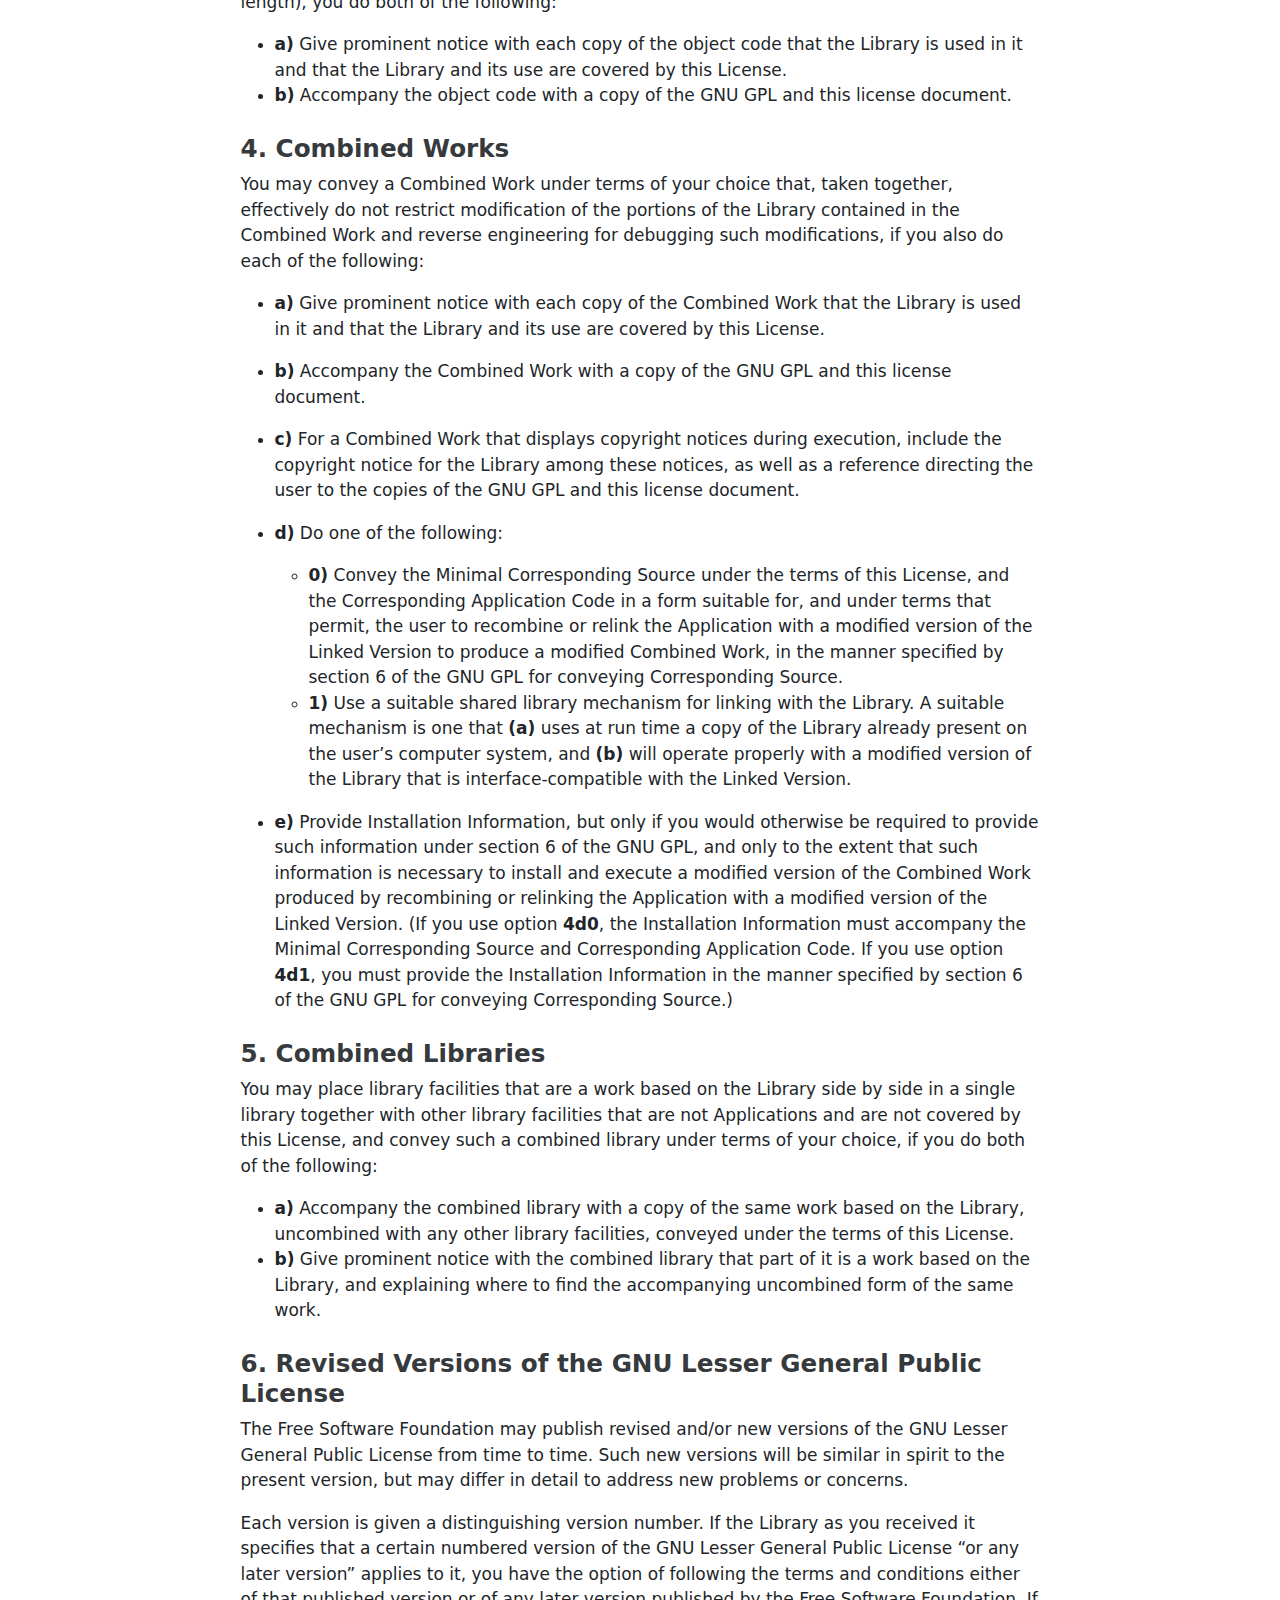
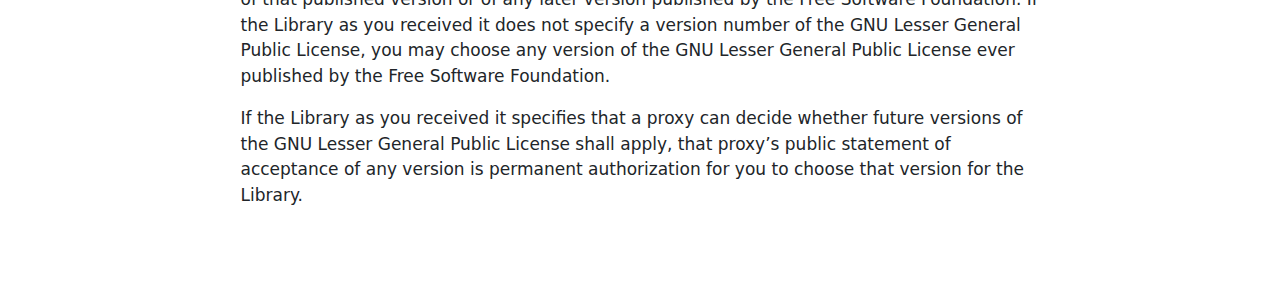
<file: LICENSE.html>
<!DOCTYPE html>
<html xmlns="http://www.w3.org/1999/xhtml" lang="en" xml:lang="en"><head>

<meta charset="utf-8">
<meta name="generator" content="quarto-1.3.450">

<meta name="viewport" content="width=device-width, initial-scale=1.0, user-scalable=yes">


<title>Tidewater 2023 example – license</title>
<style>
code{white-space: pre-wrap;}
span.smallcaps{font-variant: small-caps;}
div.columns{display: flex; gap: min(4vw, 1.5em);}
div.column{flex: auto; overflow-x: auto;}
div.hanging-indent{margin-left: 1.5em; text-indent: -1.5em;}
ul.task-list{list-style: none;}
ul.task-list li input[type="checkbox"] {
  width: 0.8em;
  margin: 0 0.8em 0.2em -1em; /* quarto-specific, see https://github.com/quarto-dev/quarto-cli/issues/4556 */ 
  vertical-align: middle;
}
</style>


<script src="site_libs/quarto-nav/quarto-nav.js"></script>
<script src="site_libs/quarto-nav/headroom.min.js"></script>
<script src="site_libs/clipboard/clipboard.min.js"></script>
<script src="site_libs/quarto-search/autocomplete.umd.js"></script>
<script src="site_libs/quarto-search/fuse.min.js"></script>
<script src="site_libs/quarto-search/quarto-search.js"></script>
<meta name="quarto:offset" content="./">
<script src="site_libs/quarto-html/quarto.js"></script>
<script src="site_libs/quarto-html/popper.min.js"></script>
<script src="site_libs/quarto-html/tippy.umd.min.js"></script>
<script src="site_libs/quarto-html/anchor.min.js"></script>
<link href="site_libs/quarto-html/tippy.css" rel="stylesheet">
<link href="site_libs/quarto-html/quarto-syntax-highlighting.css" rel="stylesheet" id="quarto-text-highlighting-styles">
<script src="site_libs/bootstrap/bootstrap.min.js"></script>
<link href="site_libs/bootstrap/bootstrap-icons.css" rel="stylesheet">
<link href="site_libs/bootstrap/bootstrap.min.css" rel="stylesheet" id="quarto-bootstrap" data-mode="light">
<script id="quarto-search-options" type="application/json">{
  "location": "navbar",
  "copy-button": false,
  "collapse-after": 3,
  "panel-placement": "end",
  "type": "overlay",
  "limit": 20,
  "language": {
    "search-no-results-text": "No results",
    "search-matching-documents-text": "matching documents",
    "search-copy-link-title": "Copy link to search",
    "search-hide-matches-text": "Hide additional matches",
    "search-more-match-text": "more match in this document",
    "search-more-matches-text": "more matches in this document",
    "search-clear-button-title": "Clear",
    "search-detached-cancel-button-title": "Cancel",
    "search-submit-button-title": "Submit",
    "search-label": "Search"
  }
}</script>


</head>

<body class="nav-fixed fullcontent">

<div id="quarto-search-results"></div>
  <header id="quarto-header" class="headroom fixed-top">
    <nav class="navbar navbar-expand-lg navbar-dark ">
      <div class="navbar-container container-fluid">
      <div class="navbar-brand-container">
    <a class="navbar-brand" href="./index.html">
    <span class="navbar-title">Tidewater 2023 example</span>
    </a>
  </div>
            <div id="quarto-search" class="" title="Search"></div>
          <button class="navbar-toggler" type="button" data-bs-toggle="collapse" data-bs-target="#navbarCollapse" aria-controls="navbarCollapse" aria-expanded="false" aria-label="Toggle navigation" onclick="if (window.quartoToggleHeadroom) { window.quartoToggleHeadroom(); }">
  <span class="navbar-toggler-icon"></span>
</button>
          <div class="collapse navbar-collapse" id="navbarCollapse">
            <ul class="navbar-nav navbar-nav-scroll me-auto">
  <li class="nav-item">
    <a class="nav-link" href="./abstract/index.html" rel="" target="">
 <span class="menu-text">Abstract</span></a>
  </li>  
</ul>
            <div class="quarto-navbar-tools ms-auto">
</div>
          </div> <!-- /navcollapse -->
      </div> <!-- /container-fluid -->
    </nav>
</header>
<!-- content -->
<div id="quarto-content" class="quarto-container page-columns page-rows-contents page-layout-article page-navbar">
<!-- sidebar -->
<!-- margin-sidebar -->
    
<!-- main -->
<main class="content" id="quarto-document-content">



<section id="gnu-lesser-general-public-license" class="level1">
<h1>GNU Lesser General Public License</h1>
<p><em>Version 3, 29 June 2007</em><br>
<em>Copyright © 2007 Free Software Foundation, Inc.&nbsp;&lt;<a href="http://fsf.org/" class="uri">http://fsf.org/</a>&gt;</em></p>
<p>Everyone is permitted to copy and distribute verbatim copies of this license document, but changing it is not allowed.</p>
<p>This version of the GNU Lesser General Public License incorporates the terms and conditions of version 3 of the GNU General Public License, supplemented by the additional permissions listed below.</p>
<section id="additional-definitions" class="level3">
<h3 class="anchored" data-anchor-id="additional-definitions">0. Additional Definitions</h3>
<p>As used herein, “this License” refers to version 3 of the GNU Lesser General Public License, and the “GNU GPL” refers to version 3 of the GNU General Public License.</p>
<p>“The Library” refers to a covered work governed by this License, other than an Application or a Combined Work as defined below.</p>
<p>An “Application” is any work that makes use of an interface provided by the Library, but which is not otherwise based on the Library. Defining a subclass of a class defined by the Library is deemed a mode of using an interface provided by the Library.</p>
<p>A “Combined Work” is a work produced by combining or linking an Application with the Library. The particular version of the Library with which the Combined Work was made is also called the “Linked Version”.</p>
<p>The “Minimal Corresponding Source” for a Combined Work means the Corresponding Source for the Combined Work, excluding any source code for portions of the Combined Work that, considered in isolation, are based on the Application, and not on the Linked Version.</p>
<p>The “Corresponding Application Code” for a Combined Work means the object code and/or source code for the Application, including any data and utility programs needed for reproducing the Combined Work from the Application, but excluding the System Libraries of the Combined Work.</p>
</section>
<section id="exception-to-section-3-of-the-gnu-gpl" class="level3">
<h3 class="anchored" data-anchor-id="exception-to-section-3-of-the-gnu-gpl">1. Exception to Section 3 of the GNU GPL</h3>
<p>You may convey a covered work under sections 3 and 4 of this License without being bound by section 3 of the GNU GPL.</p>
</section>
<section id="conveying-modified-versions" class="level3">
<h3 class="anchored" data-anchor-id="conveying-modified-versions">2. Conveying Modified Versions</h3>
<p>If you modify a copy of the Library, and, in your modifications, a facility refers to a function or data to be supplied by an Application that uses the facility (other than as an argument passed when the facility is invoked), then you may convey a copy of the modified version:</p>
<ul>
<li><p><strong>a)</strong> under this License, provided that you make a good faith effort to ensure that, in the event an Application does not supply the function or data, the facility still operates, and performs whatever part of its purpose remains meaningful, or</p></li>
<li><p><strong>b)</strong> under the GNU GPL, with none of the additional permissions of this License applicable to that copy.</p></li>
</ul>
</section>
<section id="object-code-incorporating-material-from-library-header-files" class="level3">
<h3 class="anchored" data-anchor-id="object-code-incorporating-material-from-library-header-files">3. Object Code Incorporating Material from Library Header Files</h3>
<p>The object code form of an Application may incorporate material from a header file that is part of the Library. You may convey such object code under terms of your choice, provided that, if the incorporated material is not limited to numerical parameters, data structure layouts and accessors, or small macros, inline functions and templates (ten or fewer lines in length), you do both of the following:</p>
<ul>
<li><strong>a)</strong> Give prominent notice with each copy of the object code that the Library is used in it and that the Library and its use are covered by this License.</li>
<li><strong>b)</strong> Accompany the object code with a copy of the GNU GPL and this license document.</li>
</ul>
</section>
<section id="combined-works" class="level3">
<h3 class="anchored" data-anchor-id="combined-works">4. Combined Works</h3>
<p>You may convey a Combined Work under terms of your choice that, taken together, effectively do not restrict modification of the portions of the Library contained in the Combined Work and reverse engineering for debugging such modifications, if you also do each of the following:</p>
<ul>
<li><p><strong>a)</strong> Give prominent notice with each copy of the Combined Work that the Library is used in it and that the Library and its use are covered by this License.</p></li>
<li><p><strong>b)</strong> Accompany the Combined Work with a copy of the GNU GPL and this license document.</p></li>
<li><p><strong>c)</strong> For a Combined Work that displays copyright notices during execution, include the copyright notice for the Library among these notices, as well as a reference directing the user to the copies of the GNU GPL and this license document.</p></li>
<li><p><strong>d)</strong> Do one of the following:</p>
<ul>
<li><strong>0)</strong> Convey the Minimal Corresponding Source under the terms of this License, and the Corresponding Application Code in a form suitable for, and under terms that permit, the user to recombine or relink the Application with a modified version of the Linked Version to produce a modified Combined Work, in the manner specified by section 6 of the GNU GPL for conveying Corresponding Source.</li>
<li><strong>1)</strong> Use a suitable shared library mechanism for linking with the Library. A suitable mechanism is one that <strong>(a)</strong> uses at run time a copy of the Library already present on the user’s computer system, and <strong>(b)</strong> will operate properly with a modified version of the Library that is interface-compatible with the Linked Version.</li>
</ul></li>
<li><p><strong>e)</strong> Provide Installation Information, but only if you would otherwise be required to provide such information under section 6 of the GNU GPL, and only to the extent that such information is necessary to install and execute a modified version of the Combined Work produced by recombining or relinking the Application with a modified version of the Linked Version. (If you use option <strong>4d0</strong>, the Installation Information must accompany the Minimal Corresponding Source and Corresponding Application Code. If you use option <strong>4d1</strong>, you must provide the Installation Information in the manner specified by section 6 of the GNU GPL for conveying Corresponding Source.)</p></li>
</ul>
</section>
<section id="combined-libraries" class="level3">
<h3 class="anchored" data-anchor-id="combined-libraries">5. Combined Libraries</h3>
<p>You may place library facilities that are a work based on the Library side by side in a single library together with other library facilities that are not Applications and are not covered by this License, and convey such a combined library under terms of your choice, if you do both of the following:</p>
<ul>
<li><strong>a)</strong> Accompany the combined library with a copy of the same work based on the Library, uncombined with any other library facilities, conveyed under the terms of this License.</li>
<li><strong>b)</strong> Give prominent notice with the combined library that part of it is a work based on the Library, and explaining where to find the accompanying uncombined form of the same work.</li>
</ul>
</section>
<section id="revised-versions-of-the-gnu-lesser-general-public-license" class="level3">
<h3 class="anchored" data-anchor-id="revised-versions-of-the-gnu-lesser-general-public-license">6. Revised Versions of the GNU Lesser General Public License</h3>
<p>The Free Software Foundation may publish revised and/or new versions of the GNU Lesser General Public License from time to time. Such new versions will be similar in spirit to the present version, but may differ in detail to address new problems or concerns.</p>
<p>Each version is given a distinguishing version number. If the Library as you received it specifies that a certain numbered version of the GNU Lesser General Public License “or any later version” applies to it, you have the option of following the terms and conditions either of that published version or of any later version published by the Free Software Foundation. If the Library as you received it does not specify a version number of the GNU Lesser General Public License, you may choose any version of the GNU Lesser General Public License ever published by the Free Software Foundation.</p>
<p>If the Library as you received it specifies that a proxy can decide whether future versions of the GNU Lesser General Public License shall apply, that proxy’s public statement of acceptance of any version is permanent authorization for you to choose that version for the Library.</p>


</section>
</section>

</main> <!-- /main -->
<script id="quarto-html-after-body" type="application/javascript">
window.document.addEventListener("DOMContentLoaded", function (event) {
  const toggleBodyColorMode = (bsSheetEl) => {
    const mode = bsSheetEl.getAttribute("data-mode");
    const bodyEl = window.document.querySelector("body");
    if (mode === "dark") {
      bodyEl.classList.add("quarto-dark");
      bodyEl.classList.remove("quarto-light");
    } else {
      bodyEl.classList.add("quarto-light");
      bodyEl.classList.remove("quarto-dark");
    }
  }
  const toggleBodyColorPrimary = () => {
    const bsSheetEl = window.document.querySelector("link#quarto-bootstrap");
    if (bsSheetEl) {
      toggleBodyColorMode(bsSheetEl);
    }
  }
  toggleBodyColorPrimary();  
  const icon = "";
  const anchorJS = new window.AnchorJS();
  anchorJS.options = {
    placement: 'right',
    icon: icon
  };
  anchorJS.add('.anchored');
  const isCodeAnnotation = (el) => {
    for (const clz of el.classList) {
      if (clz.startsWith('code-annotation-')) {                     
        return true;
      }
    }
    return false;
  }
  const clipboard = new window.ClipboardJS('.code-copy-button', {
    text: function(trigger) {
      const codeEl = trigger.previousElementSibling.cloneNode(true);
      for (const childEl of codeEl.children) {
        if (isCodeAnnotation(childEl)) {
          childEl.remove();
        }
      }
      return codeEl.innerText;
    }
  });
  clipboard.on('success', function(e) {
    // button target
    const button = e.trigger;
    // don't keep focus
    button.blur();
    // flash "checked"
    button.classList.add('code-copy-button-checked');
    var currentTitle = button.getAttribute("title");
    button.setAttribute("title", "Copied!");
    let tooltip;
    if (window.bootstrap) {
      button.setAttribute("data-bs-toggle", "tooltip");
      button.setAttribute("data-bs-placement", "left");
      button.setAttribute("data-bs-title", "Copied!");
      tooltip = new bootstrap.Tooltip(button, 
        { trigger: "manual", 
          customClass: "code-copy-button-tooltip",
          offset: [0, -8]});
      tooltip.show();    
    }
    setTimeout(function() {
      if (tooltip) {
        tooltip.hide();
        button.removeAttribute("data-bs-title");
        button.removeAttribute("data-bs-toggle");
        button.removeAttribute("data-bs-placement");
      }
      button.setAttribute("title", currentTitle);
      button.classList.remove('code-copy-button-checked');
    }, 1000);
    // clear code selection
    e.clearSelection();
  });
  function tippyHover(el, contentFn) {
    const config = {
      allowHTML: true,
      content: contentFn,
      maxWidth: 500,
      delay: 100,
      arrow: false,
      appendTo: function(el) {
          return el.parentElement;
      },
      interactive: true,
      interactiveBorder: 10,
      theme: 'quarto',
      placement: 'bottom-start'
    };
    window.tippy(el, config); 
  }
  const noterefs = window.document.querySelectorAll('a[role="doc-noteref"]');
  for (var i=0; i<noterefs.length; i++) {
    const ref = noterefs[i];
    tippyHover(ref, function() {
      // use id or data attribute instead here
      let href = ref.getAttribute('data-footnote-href') || ref.getAttribute('href');
      try { href = new URL(href).hash; } catch {}
      const id = href.replace(/^#\/?/, "");
      const note = window.document.getElementById(id);
      return note.innerHTML;
    });
  }
      let selectedAnnoteEl;
      const selectorForAnnotation = ( cell, annotation) => {
        let cellAttr = 'data-code-cell="' + cell + '"';
        let lineAttr = 'data-code-annotation="' +  annotation + '"';
        const selector = 'span[' + cellAttr + '][' + lineAttr + ']';
        return selector;
      }
      const selectCodeLines = (annoteEl) => {
        const doc = window.document;
        const targetCell = annoteEl.getAttribute("data-target-cell");
        const targetAnnotation = annoteEl.getAttribute("data-target-annotation");
        const annoteSpan = window.document.querySelector(selectorForAnnotation(targetCell, targetAnnotation));
        const lines = annoteSpan.getAttribute("data-code-lines").split(",");
        const lineIds = lines.map((line) => {
          return targetCell + "-" + line;
        })
        let top = null;
        let height = null;
        let parent = null;
        if (lineIds.length > 0) {
            //compute the position of the single el (top and bottom and make a div)
            const el = window.document.getElementById(lineIds[0]);
            top = el.offsetTop;
            height = el.offsetHeight;
            parent = el.parentElement.parentElement;
          if (lineIds.length > 1) {
            const lastEl = window.document.getElementById(lineIds[lineIds.length - 1]);
            const bottom = lastEl.offsetTop + lastEl.offsetHeight;
            height = bottom - top;
          }
          if (top !== null && height !== null && parent !== null) {
            // cook up a div (if necessary) and position it 
            let div = window.document.getElementById("code-annotation-line-highlight");
            if (div === null) {
              div = window.document.createElement("div");
              div.setAttribute("id", "code-annotation-line-highlight");
              div.style.position = 'absolute';
              parent.appendChild(div);
            }
            div.style.top = top - 2 + "px";
            div.style.height = height + 4 + "px";
            let gutterDiv = window.document.getElementById("code-annotation-line-highlight-gutter");
            if (gutterDiv === null) {
              gutterDiv = window.document.createElement("div");
              gutterDiv.setAttribute("id", "code-annotation-line-highlight-gutter");
              gutterDiv.style.position = 'absolute';
              const codeCell = window.document.getElementById(targetCell);
              const gutter = codeCell.querySelector('.code-annotation-gutter');
              gutter.appendChild(gutterDiv);
            }
            gutterDiv.style.top = top - 2 + "px";
            gutterDiv.style.height = height + 4 + "px";
          }
          selectedAnnoteEl = annoteEl;
        }
      };
      const unselectCodeLines = () => {
        const elementsIds = ["code-annotation-line-highlight", "code-annotation-line-highlight-gutter"];
        elementsIds.forEach((elId) => {
          const div = window.document.getElementById(elId);
          if (div) {
            div.remove();
          }
        });
        selectedAnnoteEl = undefined;
      };
      // Attach click handler to the DT
      const annoteDls = window.document.querySelectorAll('dt[data-target-cell]');
      for (const annoteDlNode of annoteDls) {
        annoteDlNode.addEventListener('click', (event) => {
          const clickedEl = event.target;
          if (clickedEl !== selectedAnnoteEl) {
            unselectCodeLines();
            const activeEl = window.document.querySelector('dt[data-target-cell].code-annotation-active');
            if (activeEl) {
              activeEl.classList.remove('code-annotation-active');
            }
            selectCodeLines(clickedEl);
            clickedEl.classList.add('code-annotation-active');
          } else {
            // Unselect the line
            unselectCodeLines();
            clickedEl.classList.remove('code-annotation-active');
          }
        });
      }
  const findCites = (el) => {
    const parentEl = el.parentElement;
    if (parentEl) {
      const cites = parentEl.dataset.cites;
      if (cites) {
        return {
          el,
          cites: cites.split(' ')
        };
      } else {
        return findCites(el.parentElement)
      }
    } else {
      return undefined;
    }
  };
  var bibliorefs = window.document.querySelectorAll('a[role="doc-biblioref"]');
  for (var i=0; i<bibliorefs.length; i++) {
    const ref = bibliorefs[i];
    const citeInfo = findCites(ref);
    if (citeInfo) {
      tippyHover(citeInfo.el, function() {
        var popup = window.document.createElement('div');
        citeInfo.cites.forEach(function(cite) {
          var citeDiv = window.document.createElement('div');
          citeDiv.classList.add('hanging-indent');
          citeDiv.classList.add('csl-entry');
          var biblioDiv = window.document.getElementById('ref-' + cite);
          if (biblioDiv) {
            citeDiv.innerHTML = biblioDiv.innerHTML;
          }
          popup.appendChild(citeDiv);
        });
        return popup.innerHTML;
      });
    }
  }
});
</script>
</div> <!-- /content -->



</body></html>
</file>
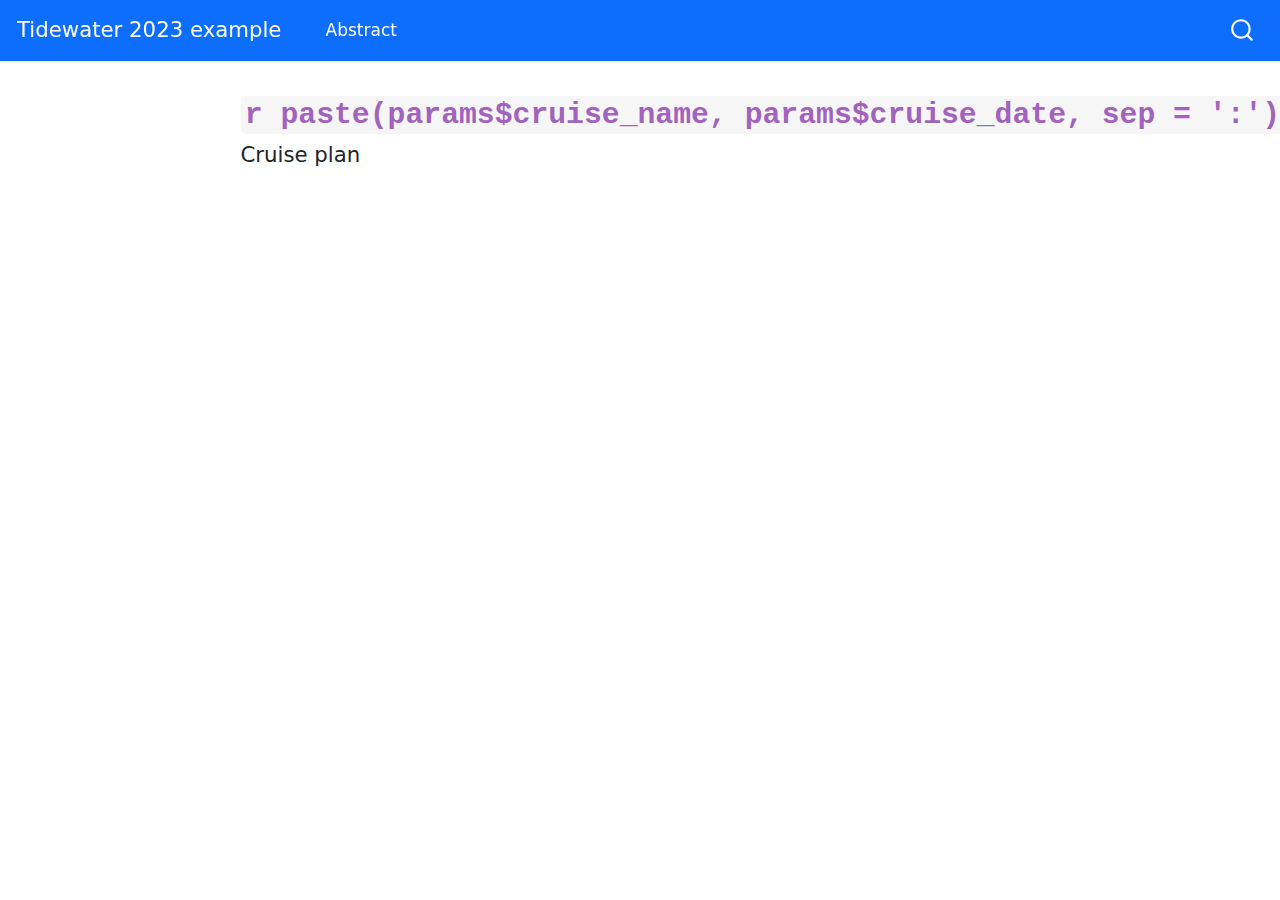
<file: templates/cruise_plan_template.html>
<!DOCTYPE html>
<html xmlns="http://www.w3.org/1999/xhtml" lang="en" xml:lang="en"><head>

<meta charset="utf-8">
<meta name="generator" content="quarto-1.3.450">

<meta name="viewport" content="width=device-width, initial-scale=1.0, user-scalable=yes">


<title>Tidewater 2023 example - r paste(params$cruise_name, params$cruise_date, sep = ':')</title>
<style>
code{white-space: pre-wrap;}
span.smallcaps{font-variant: small-caps;}
div.columns{display: flex; gap: min(4vw, 1.5em);}
div.column{flex: auto; overflow-x: auto;}
div.hanging-indent{margin-left: 1.5em; text-indent: -1.5em;}
ul.task-list{list-style: none;}
ul.task-list li input[type="checkbox"] {
  width: 0.8em;
  margin: 0 0.8em 0.2em -1em; /* quarto-specific, see https://github.com/quarto-dev/quarto-cli/issues/4556 */ 
  vertical-align: middle;
}
</style>


<script src="../site_libs/quarto-nav/quarto-nav.js"></script>
<script src="../site_libs/quarto-nav/headroom.min.js"></script>
<script src="../site_libs/clipboard/clipboard.min.js"></script>
<script src="../site_libs/quarto-search/autocomplete.umd.js"></script>
<script src="../site_libs/quarto-search/fuse.min.js"></script>
<script src="../site_libs/quarto-search/quarto-search.js"></script>
<meta name="quarto:offset" content="../">
<script src="../site_libs/quarto-html/quarto.js"></script>
<script src="../site_libs/quarto-html/popper.min.js"></script>
<script src="../site_libs/quarto-html/tippy.umd.min.js"></script>
<script src="../site_libs/quarto-html/anchor.min.js"></script>
<link href="../site_libs/quarto-html/tippy.css" rel="stylesheet">
<link href="../site_libs/quarto-html/quarto-syntax-highlighting.css" rel="stylesheet" id="quarto-text-highlighting-styles">
<script src="../site_libs/bootstrap/bootstrap.min.js"></script>
<link href="../site_libs/bootstrap/bootstrap-icons.css" rel="stylesheet">
<link href="../site_libs/bootstrap/bootstrap.min.css" rel="stylesheet" id="quarto-bootstrap" data-mode="light">
<script id="quarto-search-options" type="application/json">{
  "location": "navbar",
  "copy-button": false,
  "collapse-after": 3,
  "panel-placement": "end",
  "type": "overlay",
  "limit": 20,
  "language": {
    "search-no-results-text": "No results",
    "search-matching-documents-text": "matching documents",
    "search-copy-link-title": "Copy link to search",
    "search-hide-matches-text": "Hide additional matches",
    "search-more-match-text": "more match in this document",
    "search-more-matches-text": "more matches in this document",
    "search-clear-button-title": "Clear",
    "search-detached-cancel-button-title": "Cancel",
    "search-submit-button-title": "Submit",
    "search-label": "Search"
  }
}</script>


</head>

<body class="nav-fixed fullcontent">

<div id="quarto-search-results"></div>
  <header id="quarto-header" class="headroom fixed-top">
    <nav class="navbar navbar-expand-lg navbar-dark ">
      <div class="navbar-container container-fluid">
      <div class="navbar-brand-container">
    <a class="navbar-brand" href="../index.html">
    <span class="navbar-title">Tidewater 2023 example</span>
    </a>
  </div>
            <div id="quarto-search" class="" title="Search"></div>
          <button class="navbar-toggler" type="button" data-bs-toggle="collapse" data-bs-target="#navbarCollapse" aria-controls="navbarCollapse" aria-expanded="false" aria-label="Toggle navigation" onclick="if (window.quartoToggleHeadroom) { window.quartoToggleHeadroom(); }">
  <span class="navbar-toggler-icon"></span>
</button>
          <div class="collapse navbar-collapse" id="navbarCollapse">
            <ul class="navbar-nav navbar-nav-scroll me-auto">
  <li class="nav-item">
    <a class="nav-link" href="../abstract/index.html" rel="" target="">
 <span class="menu-text">Abstract</span></a>
  </li>  
</ul>
            <div class="quarto-navbar-tools ms-auto">
</div>
          </div> <!-- /navcollapse -->
      </div> <!-- /container-fluid -->
    </nav>
</header>
<!-- content -->
<div id="quarto-content" class="quarto-container page-columns page-rows-contents page-layout-article page-navbar">
<!-- sidebar -->
<!-- margin-sidebar -->
    
<!-- main -->
<main class="content" id="quarto-document-content">

<header id="title-block-header" class="quarto-title-block default">
<div class="quarto-title">
<h1 class="title"><code>r paste(params$cruise_name, params$cruise_date, sep = ':')</code></h1>
<p class="subtitle lead">Cruise plan</p>
</div>



<div class="quarto-title-meta">

    
  
    
  </div>
  

</header>




</main> <!-- /main -->
<script id="quarto-html-after-body" type="application/javascript">
window.document.addEventListener("DOMContentLoaded", function (event) {
  const toggleBodyColorMode = (bsSheetEl) => {
    const mode = bsSheetEl.getAttribute("data-mode");
    const bodyEl = window.document.querySelector("body");
    if (mode === "dark") {
      bodyEl.classList.add("quarto-dark");
      bodyEl.classList.remove("quarto-light");
    } else {
      bodyEl.classList.add("quarto-light");
      bodyEl.classList.remove("quarto-dark");
    }
  }
  const toggleBodyColorPrimary = () => {
    const bsSheetEl = window.document.querySelector("link#quarto-bootstrap");
    if (bsSheetEl) {
      toggleBodyColorMode(bsSheetEl);
    }
  }
  toggleBodyColorPrimary();  
  const icon = "";
  const anchorJS = new window.AnchorJS();
  anchorJS.options = {
    placement: 'right',
    icon: icon
  };
  anchorJS.add('.anchored');
  const isCodeAnnotation = (el) => {
    for (const clz of el.classList) {
      if (clz.startsWith('code-annotation-')) {                     
        return true;
      }
    }
    return false;
  }
  const clipboard = new window.ClipboardJS('.code-copy-button', {
    text: function(trigger) {
      const codeEl = trigger.previousElementSibling.cloneNode(true);
      for (const childEl of codeEl.children) {
        if (isCodeAnnotation(childEl)) {
          childEl.remove();
        }
      }
      return codeEl.innerText;
    }
  });
  clipboard.on('success', function(e) {
    // button target
    const button = e.trigger;
    // don't keep focus
    button.blur();
    // flash "checked"
    button.classList.add('code-copy-button-checked');
    var currentTitle = button.getAttribute("title");
    button.setAttribute("title", "Copied!");
    let tooltip;
    if (window.bootstrap) {
      button.setAttribute("data-bs-toggle", "tooltip");
      button.setAttribute("data-bs-placement", "left");
      button.setAttribute("data-bs-title", "Copied!");
      tooltip = new bootstrap.Tooltip(button, 
        { trigger: "manual", 
          customClass: "code-copy-button-tooltip",
          offset: [0, -8]});
      tooltip.show();    
    }
    setTimeout(function() {
      if (tooltip) {
        tooltip.hide();
        button.removeAttribute("data-bs-title");
        button.removeAttribute("data-bs-toggle");
        button.removeAttribute("data-bs-placement");
      }
      button.setAttribute("title", currentTitle);
      button.classList.remove('code-copy-button-checked');
    }, 1000);
    // clear code selection
    e.clearSelection();
  });
  function tippyHover(el, contentFn) {
    const config = {
      allowHTML: true,
      content: contentFn,
      maxWidth: 500,
      delay: 100,
      arrow: false,
      appendTo: function(el) {
          return el.parentElement;
      },
      interactive: true,
      interactiveBorder: 10,
      theme: 'quarto',
      placement: 'bottom-start'
    };
    window.tippy(el, config); 
  }
  const noterefs = window.document.querySelectorAll('a[role="doc-noteref"]');
  for (var i=0; i<noterefs.length; i++) {
    const ref = noterefs[i];
    tippyHover(ref, function() {
      // use id or data attribute instead here
      let href = ref.getAttribute('data-footnote-href') || ref.getAttribute('href');
      try { href = new URL(href).hash; } catch {}
      const id = href.replace(/^#\/?/, "");
      const note = window.document.getElementById(id);
      return note.innerHTML;
    });
  }
      let selectedAnnoteEl;
      const selectorForAnnotation = ( cell, annotation) => {
        let cellAttr = 'data-code-cell="' + cell + '"';
        let lineAttr = 'data-code-annotation="' +  annotation + '"';
        const selector = 'span[' + cellAttr + '][' + lineAttr + ']';
        return selector;
      }
      const selectCodeLines = (annoteEl) => {
        const doc = window.document;
        const targetCell = annoteEl.getAttribute("data-target-cell");
        const targetAnnotation = annoteEl.getAttribute("data-target-annotation");
        const annoteSpan = window.document.querySelector(selectorForAnnotation(targetCell, targetAnnotation));
        const lines = annoteSpan.getAttribute("data-code-lines").split(",");
        const lineIds = lines.map((line) => {
          return targetCell + "-" + line;
        })
        let top = null;
        let height = null;
        let parent = null;
        if (lineIds.length > 0) {
            //compute the position of the single el (top and bottom and make a div)
            const el = window.document.getElementById(lineIds[0]);
            top = el.offsetTop;
            height = el.offsetHeight;
            parent = el.parentElement.parentElement;
          if (lineIds.length > 1) {
            const lastEl = window.document.getElementById(lineIds[lineIds.length - 1]);
            const bottom = lastEl.offsetTop + lastEl.offsetHeight;
            height = bottom - top;
          }
          if (top !== null && height !== null && parent !== null) {
            // cook up a div (if necessary) and position it 
            let div = window.document.getElementById("code-annotation-line-highlight");
            if (div === null) {
              div = window.document.createElement("div");
              div.setAttribute("id", "code-annotation-line-highlight");
              div.style.position = 'absolute';
              parent.appendChild(div);
            }
            div.style.top = top - 2 + "px";
            div.style.height = height + 4 + "px";
            let gutterDiv = window.document.getElementById("code-annotation-line-highlight-gutter");
            if (gutterDiv === null) {
              gutterDiv = window.document.createElement("div");
              gutterDiv.setAttribute("id", "code-annotation-line-highlight-gutter");
              gutterDiv.style.position = 'absolute';
              const codeCell = window.document.getElementById(targetCell);
              const gutter = codeCell.querySelector('.code-annotation-gutter');
              gutter.appendChild(gutterDiv);
            }
            gutterDiv.style.top = top - 2 + "px";
            gutterDiv.style.height = height + 4 + "px";
          }
          selectedAnnoteEl = annoteEl;
        }
      };
      const unselectCodeLines = () => {
        const elementsIds = ["code-annotation-line-highlight", "code-annotation-line-highlight-gutter"];
        elementsIds.forEach((elId) => {
          const div = window.document.getElementById(elId);
          if (div) {
            div.remove();
          }
        });
        selectedAnnoteEl = undefined;
      };
      // Attach click handler to the DT
      const annoteDls = window.document.querySelectorAll('dt[data-target-cell]');
      for (const annoteDlNode of annoteDls) {
        annoteDlNode.addEventListener('click', (event) => {
          const clickedEl = event.target;
          if (clickedEl !== selectedAnnoteEl) {
            unselectCodeLines();
            const activeEl = window.document.querySelector('dt[data-target-cell].code-annotation-active');
            if (activeEl) {
              activeEl.classList.remove('code-annotation-active');
            }
            selectCodeLines(clickedEl);
            clickedEl.classList.add('code-annotation-active');
          } else {
            // Unselect the line
            unselectCodeLines();
            clickedEl.classList.remove('code-annotation-active');
          }
        });
      }
  const findCites = (el) => {
    const parentEl = el.parentElement;
    if (parentEl) {
      const cites = parentEl.dataset.cites;
      if (cites) {
        return {
          el,
          cites: cites.split(' ')
        };
      } else {
        return findCites(el.parentElement)
      }
    } else {
      return undefined;
    }
  };
  var bibliorefs = window.document.querySelectorAll('a[role="doc-biblioref"]');
  for (var i=0; i<bibliorefs.length; i++) {
    const ref = bibliorefs[i];
    const citeInfo = findCites(ref);
    if (citeInfo) {
      tippyHover(citeInfo.el, function() {
        var popup = window.document.createElement('div');
        citeInfo.cites.forEach(function(cite) {
          var citeDiv = window.document.createElement('div');
          citeDiv.classList.add('hanging-indent');
          citeDiv.classList.add('csl-entry');
          var biblioDiv = window.document.getElementById('ref-' + cite);
          if (biblioDiv) {
            citeDiv.innerHTML = biblioDiv.innerHTML;
          }
          popup.appendChild(citeDiv);
        });
        return popup.innerHTML;
      });
    }
  }
});
</script>
</div> <!-- /content -->



</body></html>
</file>
<file: site_libs/quarto-html/tippy.css>
.tippy-box[data-animation=fade][data-state=hidden]{opacity:0}[data-tippy-root]{max-width:calc(100vw - 10px)}.tippy-box{position:relative;background-color:#333;color:#fff;border-radius:4px;font-size:14px;line-height:1.4;white-space:normal;outline:0;transition-property:transform,visibility,opacity}.tippy-box[data-placement^=top]>.tippy-arrow{bottom:0}.tippy-box[data-placement^=top]>.tippy-arrow:before{bottom:-7px;left:0;border-width:8px 8px 0;border-top-color:initial;transform-origin:center top}.tippy-box[data-placement^=bottom]>.tippy-arrow{top:0}.tippy-box[data-placement^=bottom]>.tippy-arrow:before{top:-7px;left:0;border-width:0 8px 8px;border-bottom-color:initial;transform-origin:center bottom}.tippy-box[data-placement^=left]>.tippy-arrow{right:0}.tippy-box[data-placement^=left]>.tippy-arrow:before{border-width:8px 0 8px 8px;border-left-color:initial;right:-7px;transform-origin:center left}.tippy-box[data-placement^=right]>.tippy-arrow{left:0}.tippy-box[data-placement^=right]>.tippy-arrow:before{left:-7px;border-width:8px 8px 8px 0;border-right-color:initial;transform-origin:center right}.tippy-box[data-inertia][data-state=visible]{transition-timing-function:cubic-bezier(.54,1.5,.38,1.11)}.tippy-arrow{width:16px;height:16px;color:#333}.tippy-arrow:before{content:"";position:absolute;border-color:transparent;border-style:solid}.tippy-content{position:relative;padding:5px 9px;z-index:1}
</file>
<file: site_libs/quarto-html/quarto-syntax-highlighting.css>
/* quarto syntax highlight colors */
:root {
  --quarto-hl-ot-color: #003B4F;
  --quarto-hl-at-color: #657422;
  --quarto-hl-ss-color: #20794D;
  --quarto-hl-an-color: #5E5E5E;
  --quarto-hl-fu-color: #4758AB;
  --quarto-hl-st-color: #20794D;
  --quarto-hl-cf-color: #003B4F;
  --quarto-hl-op-color: #5E5E5E;
  --quarto-hl-er-color: #AD0000;
  --quarto-hl-bn-color: #AD0000;
  --quarto-hl-al-color: #AD0000;
  --quarto-hl-va-color: #111111;
  --quarto-hl-bu-color: inherit;
  --quarto-hl-ex-color: inherit;
  --quarto-hl-pp-color: #AD0000;
  --quarto-hl-in-color: #5E5E5E;
  --quarto-hl-vs-color: #20794D;
  --quarto-hl-wa-color: #5E5E5E;
  --quarto-hl-do-color: #5E5E5E;
  --quarto-hl-im-color: #00769E;
  --quarto-hl-ch-color: #20794D;
  --quarto-hl-dt-color: #AD0000;
  --quarto-hl-fl-color: #AD0000;
  --quarto-hl-co-color: #5E5E5E;
  --quarto-hl-cv-color: #5E5E5E;
  --quarto-hl-cn-color: #8f5902;
  --quarto-hl-sc-color: #5E5E5E;
  --quarto-hl-dv-color: #AD0000;
  --quarto-hl-kw-color: #003B4F;
}

/* other quarto variables */
:root {
  --quarto-font-monospace: SFMono-Regular, Menlo, Monaco, Consolas, "Liberation Mono", "Courier New", monospace;
}

pre > code.sourceCode > span {
  color: #003B4F;
}

code span {
  color: #003B4F;
}

code.sourceCode > span {
  color: #003B4F;
}

div.sourceCode,
div.sourceCode pre.sourceCode {
  color: #003B4F;
}

code span.ot {
  color: #003B4F;
  font-style: inherit;
}

code span.at {
  color: #657422;
  font-style: inherit;
}

code span.ss {
  color: #20794D;
  font-style: inherit;
}

code span.an {
  color: #5E5E5E;
  font-style: inherit;
}

code span.fu {
  color: #4758AB;
  font-style: inherit;
}

code span.st {
  color: #20794D;
  font-style: inherit;
}

code span.cf {
  color: #003B4F;
  font-style: inherit;
}

code span.op {
  color: #5E5E5E;
  font-style: inherit;
}

code span.er {
  color: #AD0000;
  font-style: inherit;
}

code span.bn {
  color: #AD0000;
  font-style: inherit;
}

code span.al {
  color: #AD0000;
  font-style: inherit;
}

code span.va {
  color: #111111;
  font-style: inherit;
}

code span.bu {
  font-style: inherit;
}

code span.ex {
  font-style: inherit;
}

code span.pp {
  color: #AD0000;
  font-style: inherit;
}

code span.in {
  color: #5E5E5E;
  font-style: inherit;
}

code span.vs {
  color: #20794D;
  font-style: inherit;
}

code span.wa {
  color: #5E5E5E;
  font-style: italic;
}

code span.do {
  color: #5E5E5E;
  font-style: italic;
}

code span.im {
  color: #00769E;
  font-style: inherit;
}

code span.ch {
  color: #20794D;
  font-style: inherit;
}

code span.dt {
  color: #AD0000;
  font-style: inherit;
}

code span.fl {
  color: #AD0000;
  font-style: inherit;
}

code span.co {
  color: #5E5E5E;
  font-style: inherit;
}

code span.cv {
  color: #5E5E5E;
  font-style: italic;
}

code span.cn {
  color: #8f5902;
  font-style: inherit;
}

code span.sc {
  color: #5E5E5E;
  font-style: inherit;
}

code span.dv {
  color: #AD0000;
  font-style: inherit;
}

code span.kw {
  color: #003B4F;
  font-style: inherit;
}

.prevent-inlining {
  content: "</";
}

/*# sourceMappingURL=debc5d5d77c3f9108843748ff7464032.css.map */
</file>
